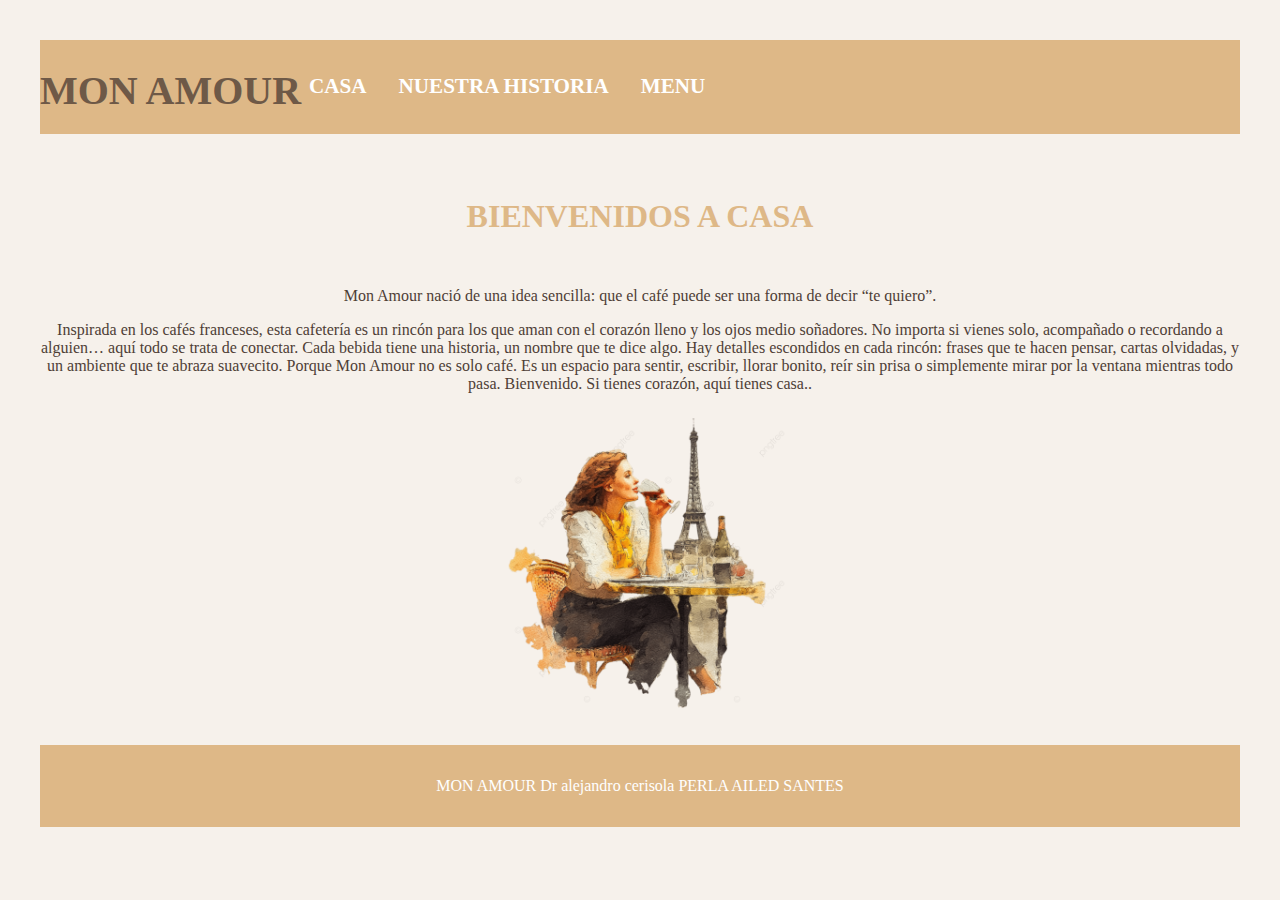
<file: index.html>
<!DOCTYPE html>
<html lang="es">
<head>
    <meta charset="UTF-8">
    <meta name="viewport" content="width=device-width, initial-scale=1.0">
    <title>MON AMOUR</title>
    <link rel="stylesheet" href="amourstyle.css">
</head>
<body>
 <header>
 <nav>
 <h1>MON AMOUR</h1>
<ul>
            <li><a href="index.html">CASA</a></li>
            <li><a href="monhistoria.html">NUESTRA HISTORIA</a></li>                <li><a href="menumona.html">MENU</a></li>
            </ul>
        </nav>
    </header>

    <main>
    
            <h2>BIENVENIDOS A CASA</h2>
            <p>Mon Amour nació de una idea sencilla: que el café puede ser una forma de decir “te quiero”.</p>

Inspirada en los cafés franceses, esta cafetería es un rincón para los que aman con el corazón lleno y los ojos medio soñadores. No importa si vienes solo, acompañado o recordando a alguien… aquí todo se trata de conectar.

Cada bebida tiene una historia, un nombre que te dice algo. Hay detalles escondidos en cada rincón: frases que te hacen pensar, cartas olvidadas, y un ambiente que te abraza suavecito.

Porque Mon Amour no es solo café. Es un espacio para sentir, escribir, llorar bonito, reír sin prisa o simplemente mirar por la ventana mientras todo pasa.

Bienvenido. Si tienes corazón, aquí tienes casa..</p>
        </section>


<img src="cafetorre.png" alt= width="500 height="300" >





        
    </main>

    <footer>
        <p> MON AMOUR Dr alejandro cerisola PERLA AILED SANTES</p>
    </footer>
</body>
</html>
</file>
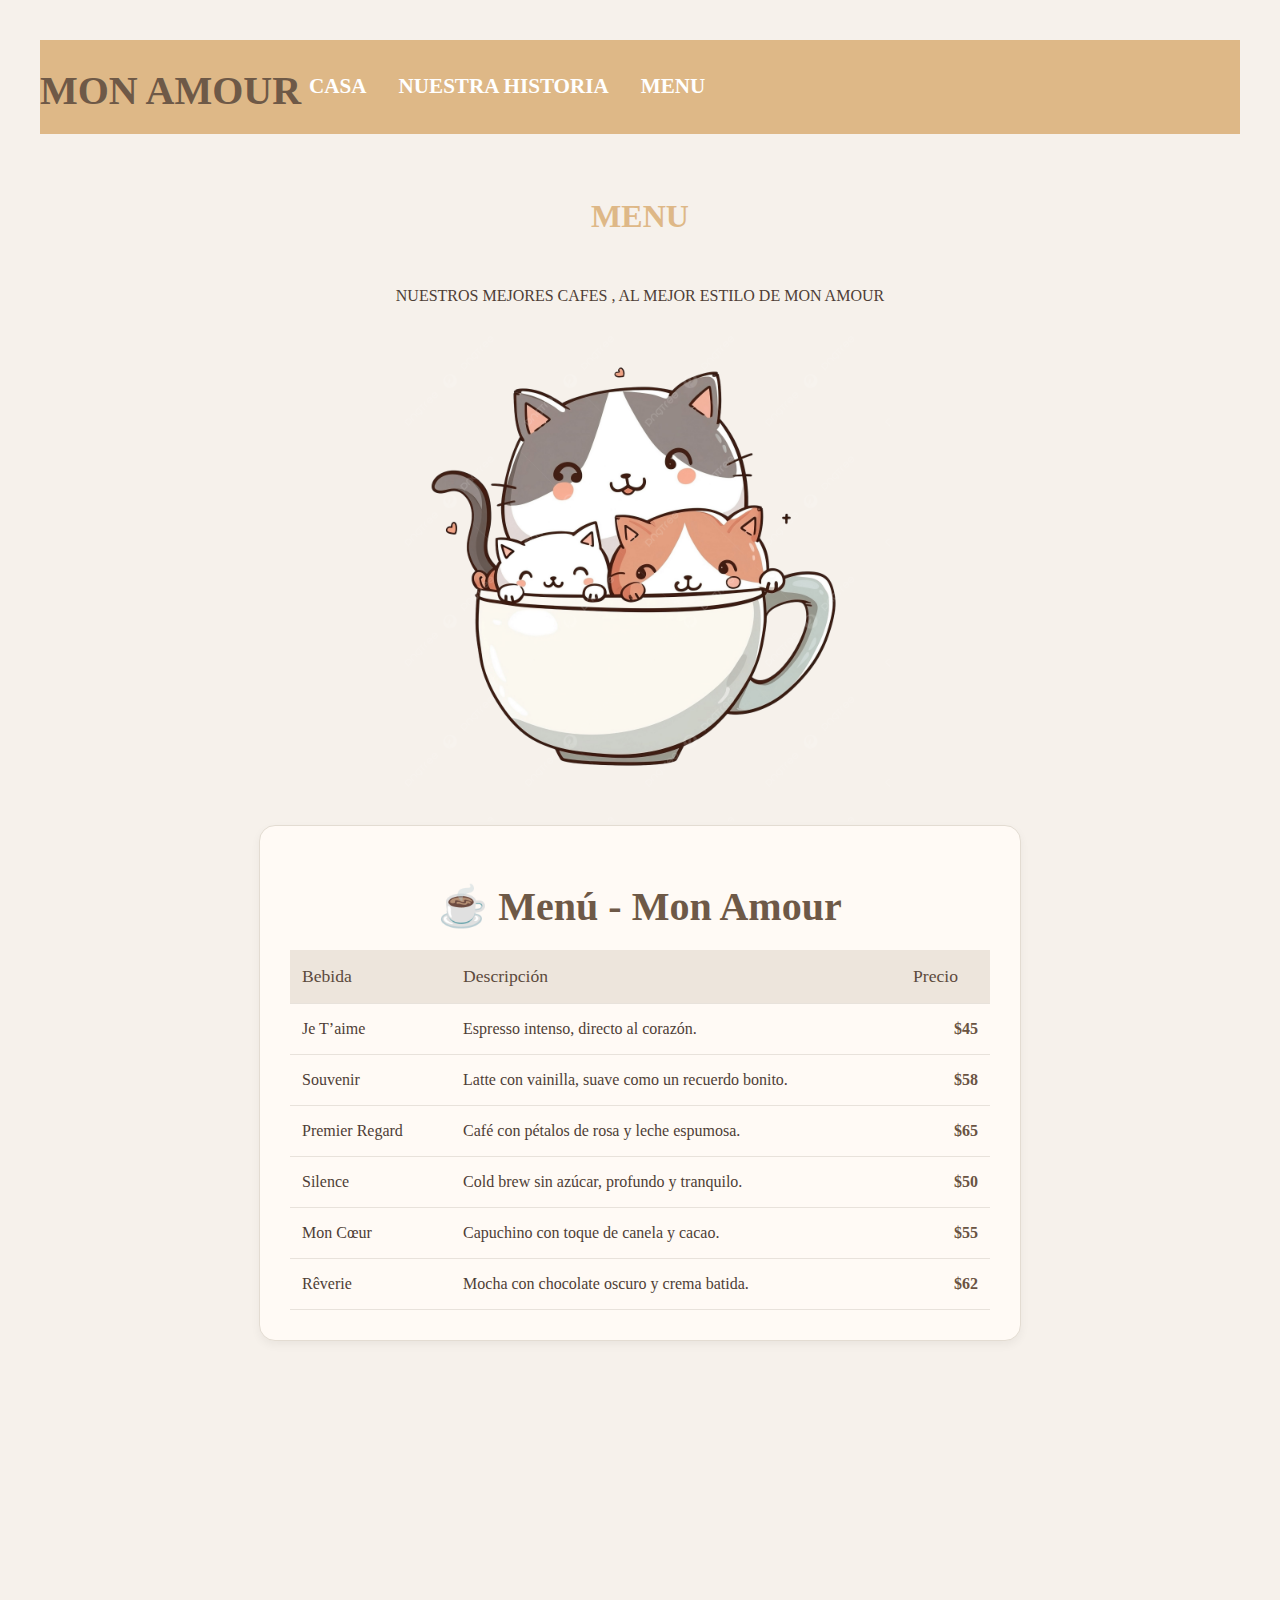
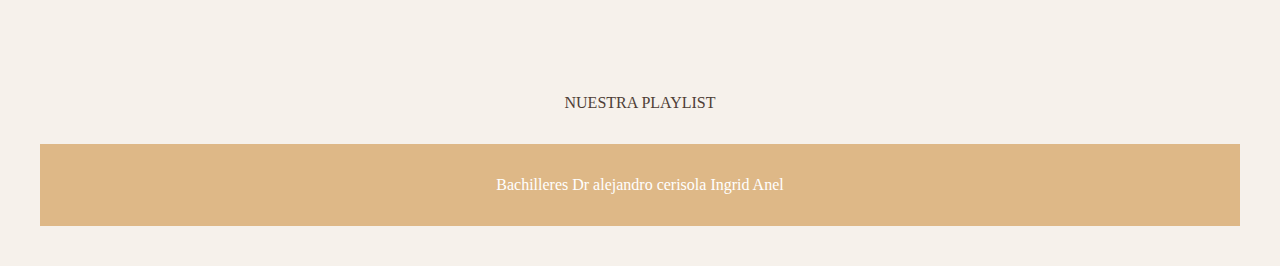
<file: menumona.html>
<!DOCTYPE html>
<html lang="es">
<head>
    <meta charset="UTF-8">
    <meta name="viewport" content="width=device-width, initial-scale=1.0">
    <title>MENU</title>
    <link rel="stylesheet" href="amourstyle.css">
</head>
<body>
    <header>
        <nav>
            <h1>MON AMOUR</h1>
            <ul>
                <li><a href="index.html">CASA</a></li>
                <li><a href="monhistoria.html">NUESTRA HISTORIA</a></li>
                <li><a href="menumona.html">MENU</a></li>
            </ul>
        </nav>
    </header>

    <main>
    
            <h2>MENU</h2>
            <p>NUESTROS MEJORES CAFES , AL MEJOR ESTILO DE MON AMOUR</p>
    <main>
      

<center>
      <img src="gatocafe.png "alt= width="600 height="500"" >

</center>

<body>
  <div class="menu-container">
    <h1>☕ Menú - Mon Amour</h1>
    <table>
      <tr>
        <th>Bebida</th>
        <th>Descripción</th>
        <th class="price">Precio</th>
      </tr>
      <tr>
        <td>Je T’aime</td>
        <td>Espresso intenso, directo al corazón.</td>
        <td class="price">$45</td>
      </tr>
      <tr>
        <td>Souvenir</td>
        <td>Latte con vainilla, suave como un recuerdo bonito.</td>
        <td class="price">$58</td>
      </tr>
      <tr>
        <td>Premier Regard</td>
        <td>Café con pétalos de rosa y leche espumosa.</td>
        <td class="price">$65</td>
      </tr>
      <tr>
        <td>Silence</td>
        <td>Cold brew sin azúcar, profundo y tranquilo.</td>
        <td class="price">$50</td>
      </tr>
      <tr>
        <td>Mon Cœur</td>
        <td>Capuchino con toque de canela y cacao.</td>
        <td class="price">$55</td>
      </tr>
      <tr>
        <td>Rêverie</td>
        <td>Mocha con chocolate oscuro y crema batida.</td>
        <td class="price">$62</td>
      </tr>
    </table>
  </div>
</body>

<br>
<iframe width="560" height="315" src="https://www.youtube.com/embed/F0-w3_aOwfk?si=5krPR1iPBvRVQLEb" title="YouTube video player" frameborder="0" allow="accelerometer; autoplay; clipboard-write; encrypted-media; gyroscope; picture-in-picture; web-share" referrerpolicy="strict-origin-when-cross-origin" allowfullscreen></iframe>
 <p>  NUESTRA PLAYLIST</p>


  <footer>
        <p> Bachilleres Dr alejandro cerisola Ingrid Anel</p>
    </footer>
</file>
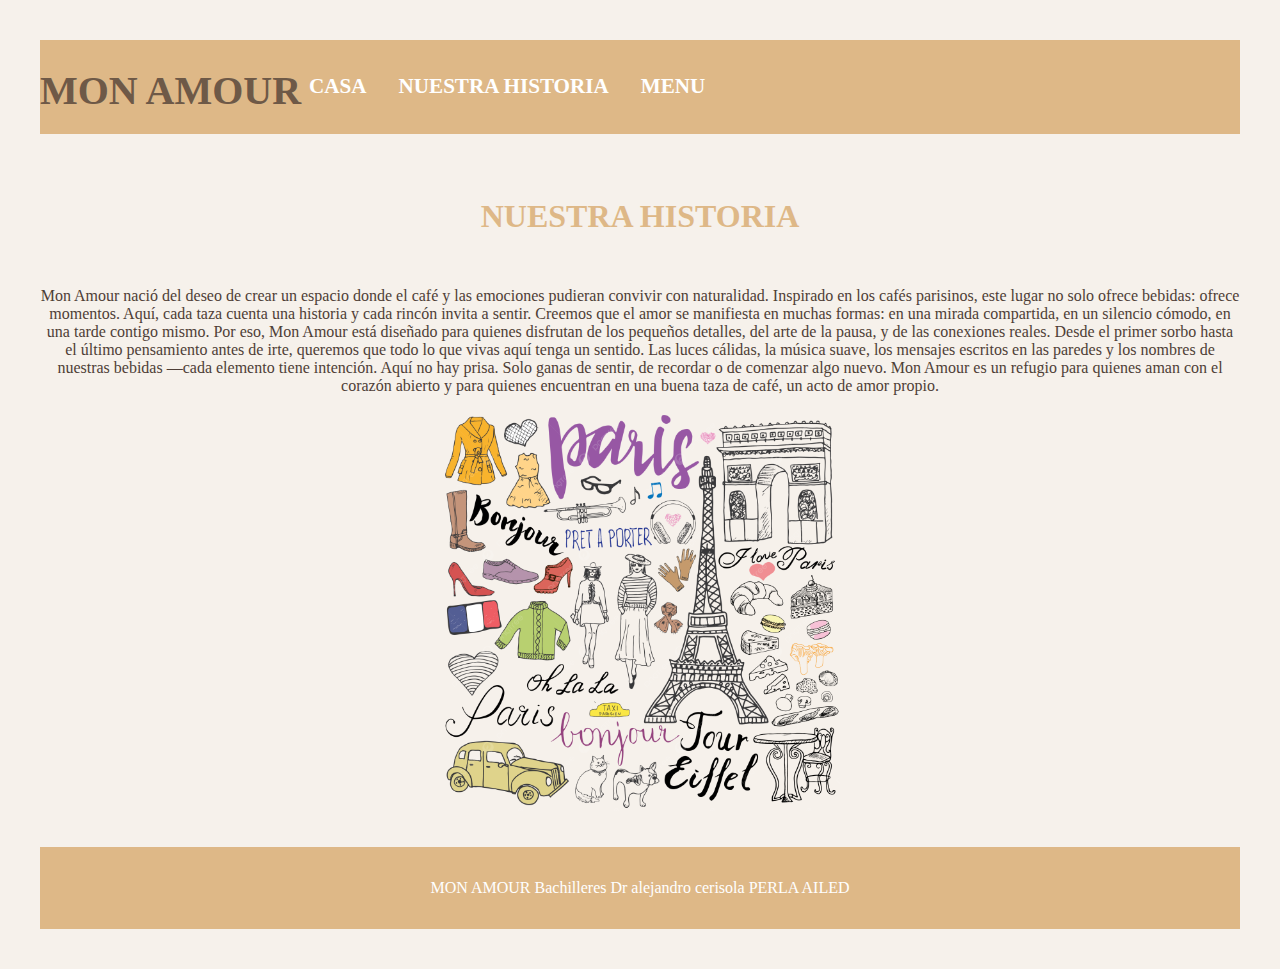
<file: monhistoria.html>
<!DOCTYPE html>
<html lang="es">
<head>
    <meta charset="UTF-8">
    <meta name="viewport" content="width=device-width, initial-scale=1.0">
    <title>NUESTRA HISTORIA</title>
    <link rel="stylesheet" href="amourstyle.css">
</head>
<body>
    <header>
        <nav>
            <h1>MON AMOUR</h1>
            <ul>
                <li><a href="index.html">CASA</a></li>
                <li><a href="monhistoria.html">NUESTRA HISTORIA</a></li>
                <li><a href="menumona.html">MENU</a></li>
            </ul>
        </nav>
    </header>

    <main>
    
            <h2>NUESTRA HISTORIA</h2>
            <p>Mon Amour nació del deseo de crear un espacio donde el café y las emociones pudieran convivir con naturalidad. Inspirado en los cafés parisinos, este lugar no solo ofrece bebidas: ofrece momentos. Aquí, cada taza cuenta una historia y cada rincón invita a sentir.

Creemos que el amor se manifiesta en muchas formas: en una mirada compartida, en un silencio cómodo, en una tarde contigo mismo. Por eso, Mon Amour está diseñado para quienes disfrutan de los pequeños detalles, del arte de la pausa, y de las conexiones reales.

Desde el primer sorbo hasta el último pensamiento antes de irte, queremos que todo lo que vivas aquí tenga un sentido. Las luces cálidas, la música suave, los mensajes escritos en las paredes y los nombres de nuestras bebidas —cada elemento tiene intención.

Aquí no hay prisa.
Solo ganas de sentir, de recordar o de comenzar algo nuevo.

Mon Amour es un refugio para quienes aman con el corazón abierto y para quienes encuentran en una buena taza de café, un acto de amor propio.</p>



    <main>
      


<img src="parisll.png" alt= width="700 height="400" >



       
</main>

  <footer>
        <p> MON AMOUR Bachilleres Dr alejandro cerisola PERLA AILED</p>
    </footer>
</file>
<file: amourstyle.css>
body {
    margin: 0;
    font-family: , sans-serif;
    background-color: beige;
    color: olivedrab;
    text-align: center;
}

header nav {
    background-color: burlywood;
   scroll-margin-block: 12;
    display: flex;
    flex-direction: inherit;
    align-items: center;
}
<br>

header nav h1 {

    font-size: 2.9em;
    color: white;
    font-family:  serif;
    
  
}

nav ul {
    list-style: none;
    display: flex;
    gap: 1em;
    padding: 0;
    margin-top: 1em;
}

nav ul li a {
    text-decoration: none;
    color: #fff;
    font-weight: bold;
    font-size: 1.1em;
  
}


}

main {
    padding: 2em;
    max-width: 900px;
    margin: auto;
}

h2 {
    color: burlywood;
    font-size: 2em;

    padding-bottom: 0.3em;
    display: inline-block;
    margin-top: 2em;
}

ul {
    list-style-type: none;
    padding: 0;
}

li {
    padding: 8px;
    font-size: 1.2em;
}

li:hover {
    background-color: #fce4ec;
    border-radius: 5px;
}

footer {
    background-color: burlywood;
    color: white;
    text-align: center;
    padding: 1em 0;
    margin-top: 2em;
    font-size: 1em;
}


img{


size: 120px;
    scale: 100px;
}

body {
  font-family: 'Georgia', serif;
  background: #f6f1eb;
  color: #4e3e36;
  margin: 0;
  padding: 40px;
}

.menu-container {
  max-width: 700px;
  margin: 0 auto;
  background: #fffaf5;
  border: 1px solid #e3dcd2;
  border-radius: 16px;
  padding: 30px;
  box-shadow: 0 4px 10px rgba(0, 0, 0, 0.05);
}

h1 {
  text-align: center;
  font-size: 2.5em;
  color: #6e5947;
  margin-bottom: 20px;
}

table {
  width: 100%;
  border-collapse: collapse;
  margin-top: 20px;
}

th, td {
  padding: 16px 12px;
  text-align: left;
  border-bottom: 1px solid #e8e2db;
}

th {
  background-color: #ede5dc;
  color: #5c4a3d;
  font-weight: normal;
  font-size: 1.1em;
}

td.price {
  text-align: right;
  color: #6a5342;
  font-weight: bold;
}
</file>
